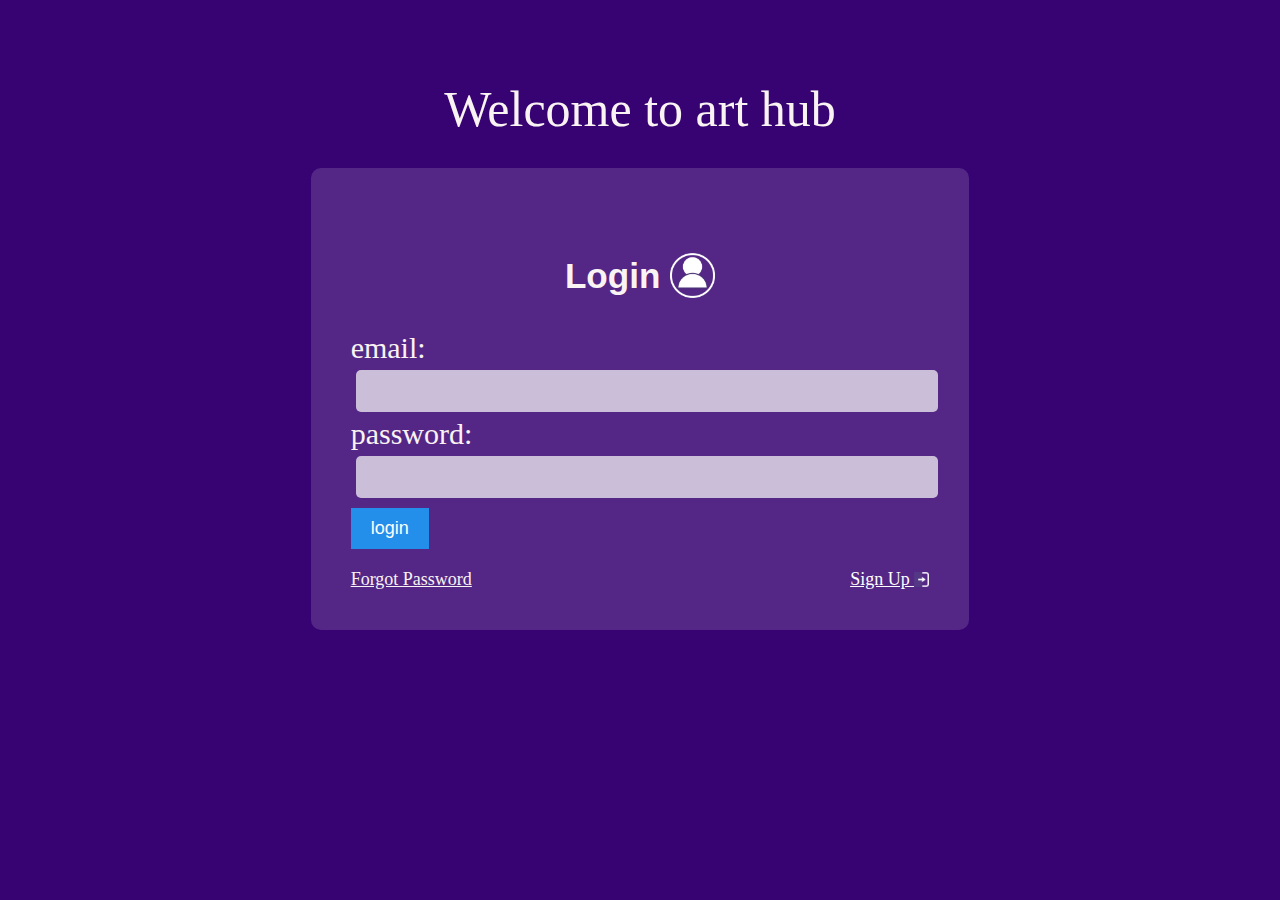
<file: index.html>
<!DOCTYPE html>
<html>
    <head>
        <title>arthub</title>
        <style>

        </style>
        <meta name="viewport" content="width=device-width, initial-scale=1">
        <link rel="stylesheet" type="text/css" href="arthub.css">

    </head>
    <div class="container">
        <body>
            <p1>
                Welcome to art hub
            </p1>
    <div class="grid-container">
        <div class="grid-item"></div>
        
        <div class="grid-item">
            <div class="lspage">
            <h3>Login <img class="img1" src="user.png"></h3>
            <label for="email" style="display: table-row;">email:</label>
            <input type="text" id="email" name="email" value="" class="input" style="display:table-column;"><br>

            <label for="pword" style="display: table-row;">password:</label>
            <input type="password" id="pword" name="email" value="" class="input" style="display: table-column;"><br>

            <button class="login">login</button>

            <div class="grid-container">
                <div class="grid-item2">
                    Forgot Password
                </div>
                <div class="grid-item"></div>
                <div class="grid-item3">
                   <a href="arthub signup.html">Sign Up</a>
                   <img class="img2" src="signup.png">
                </div>
            </div>
            
           </div>
        </div>
        
        <div class="grid-item"></div>
        
    </div>
        </body>
    </div>
</html>
<!--Made with ☕️ by designer anna-->
</file>
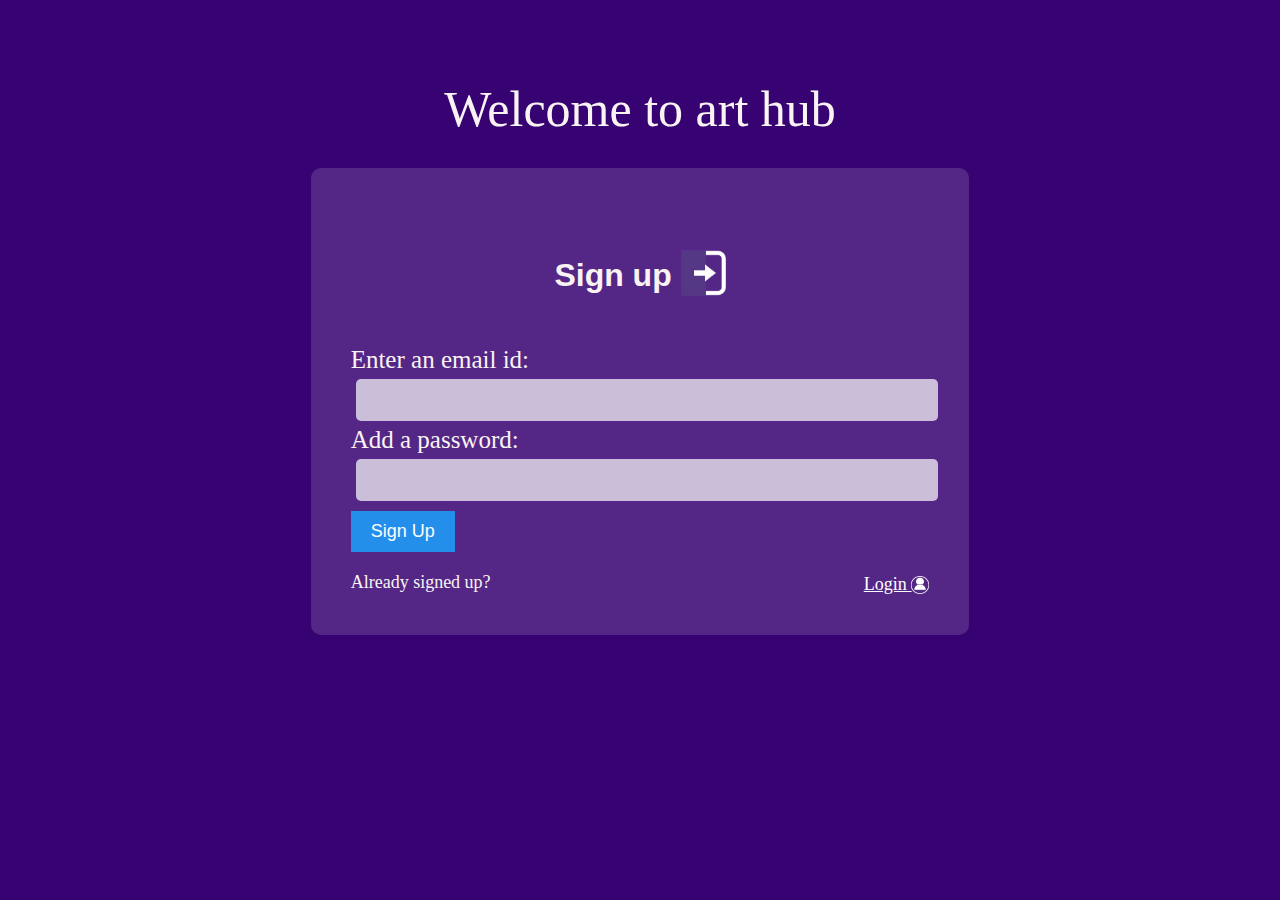
<file: arthub signup.html>
<!DOCTYPE html>
<html>
    <head>
        <title>arthub</title>
        <style>

        </style>
        <meta name="viewport" content="width=device-width, initial-scale=1">
        <link rel="stylesheet" type="text/css" href="arthub signup.css">

    </head>
    <div class="container">
        <body>
            <p1>
                Welcome to art hub
            </p1>
    <div class="grid-container">
        <div class="grid-item"></div>
        
        <div class="grid-item">
            <div class="lspage">
            <h3>Sign up <img class="img1" src="signup.png"></h3>
            <label for="email" style="display: table-row;">Enter an email id:</label>
            <input type="text" id="email" name="email" value="" class="input" style="display:table-column;"><br>

            <label for="pword" style="display: table-row;">Add a password:</label>
            <input type="password" id="pword" name="email" value="" class="input" style="display: table-column;"><br>

            <button class="signup">Sign Up</button>

            <div class="grid-container">
                <div class="grid-item2">
                    Already signed up? 
                </div>
                <div class="grid-item"></div>
                <div class="grid-item3">
                    <a href="index.html">Login </a>
                    <img class="img2" src="user.png">
                </div>
            </div>
            
           </div>
        </div>
        
        <div class="grid-item"></div>
        
    </div>
        </body>
    </div>
</html>
<!--Made with ☕️ by designer anna-->
</file>
<file: arthub.css>
body{
    background-color: rgb(55, 3, 114);
    color: rgb(250, 243, 243);
    font-size: 30px;
    text-align: center;
}

.container{
    padding: 30px;
    margin-top: 50px;
    font-size: 50px;
}
.grid-container{
    display: grid;
    grid-template-columns: auto auto auto;
    margin-top: 20px;
}
.grid-item{
    padding: 10px;
}
.lspage{
    background-color: rgba(255, 255, 255, 0.146);
    border-radius: 10px;
    text-align: left;
    padding: 40px;
    font-size: 30px;
    width: auto;
    
}
.lspage>h3{
    text-align: center;
    font-family: sans-serif;
}
.img1{
    width: 45px;
    position: relative;
    top: 10px;
    
}
.lspage>input{
    text-align: left;
    color: rgb(53, 3, 114);
    text-decoration: none;
    font-size: 25px;
    border-radius: 5px;
    outline: none;
    background-color: rgba(250, 250, 250, 0.721);
    border: none;
    margin: 5px;
    width: 100%;
    height: 40px;
    
}
.login{
    background-color: rgb(36, 142, 235);
    color: rgb(254, 254, 254);
    border: none;
    padding: 10px 20px;
    margin-top: 5px;
    font-size: 18px;
    cursor: pointer;

}
.grid-item2{
    font-size: 18px;
    text-align: left;
    text-decoration: underline;
}
.grid-item3{
    font-size: 18px;
    text-align: right;
    text-decoration: underline;
}
a{
    color: white;
}
.img2{
    width: 15px;
    position: relative;
    top: 2px;
}
/* Made with ☕️ by designer anna */
</file>
<file: arthub signup.css>
body{
    background-color: rgb(55, 3, 114);
    color: rgb(250, 243, 243);
    font-size: 30px;
    text-align: center;
}

.container{
    padding: 30px;
    margin-top: 50px;
    font-size: 50px;
}
.grid-container{
    display: grid;
    grid-template-columns: auto auto auto;
    margin-top: 20px;
}
.grid-item{
    padding: 10px;
}
.lspage{
    background-color: rgba(255, 255, 255, 0.146);
    border-radius: 10px;
    text-align: left;
    padding: 40px;
    font-size: 25px;
    width: auto;
    
}
.lspage>h3{
    text-align: center;
    font-family: sans-serif;
    padding-bottom: 20px;
    font-size: 32px;
}
.img1{
    width: 45px;
    position: relative;
    top: 10px;
    
}
.lspage>input{
    text-align: left;
    color: rgb(53, 3, 114);
    text-decoration: none;
    font-size: 25px;
    border-radius: 5px;
    outline: none;
    background-color: rgba(250, 250, 250, 0.721);
    border: none;
    margin: 5px;
    width: 100%;
    height: 40px;
    
}

.signup{
    background-color: rgb(36, 142, 235);
    color: rgb(254, 254, 254);
    border: none;
    padding: 10px 20px;
    margin-top: 5px;
    font-size: 18px;
    cursor: pointer;

}
.grid-item2{
    font-size: 18px;
    text-align: left;
}
.grid-item3{
    font-size: 18px;
    text-align: right;
    text-decoration: underline;
}
a{
    color: white;
}
.img2{
    width: 18px;
    position: relative;
    top: 4px;
}
/* Made with ☕️ by designer anna */
</file>
